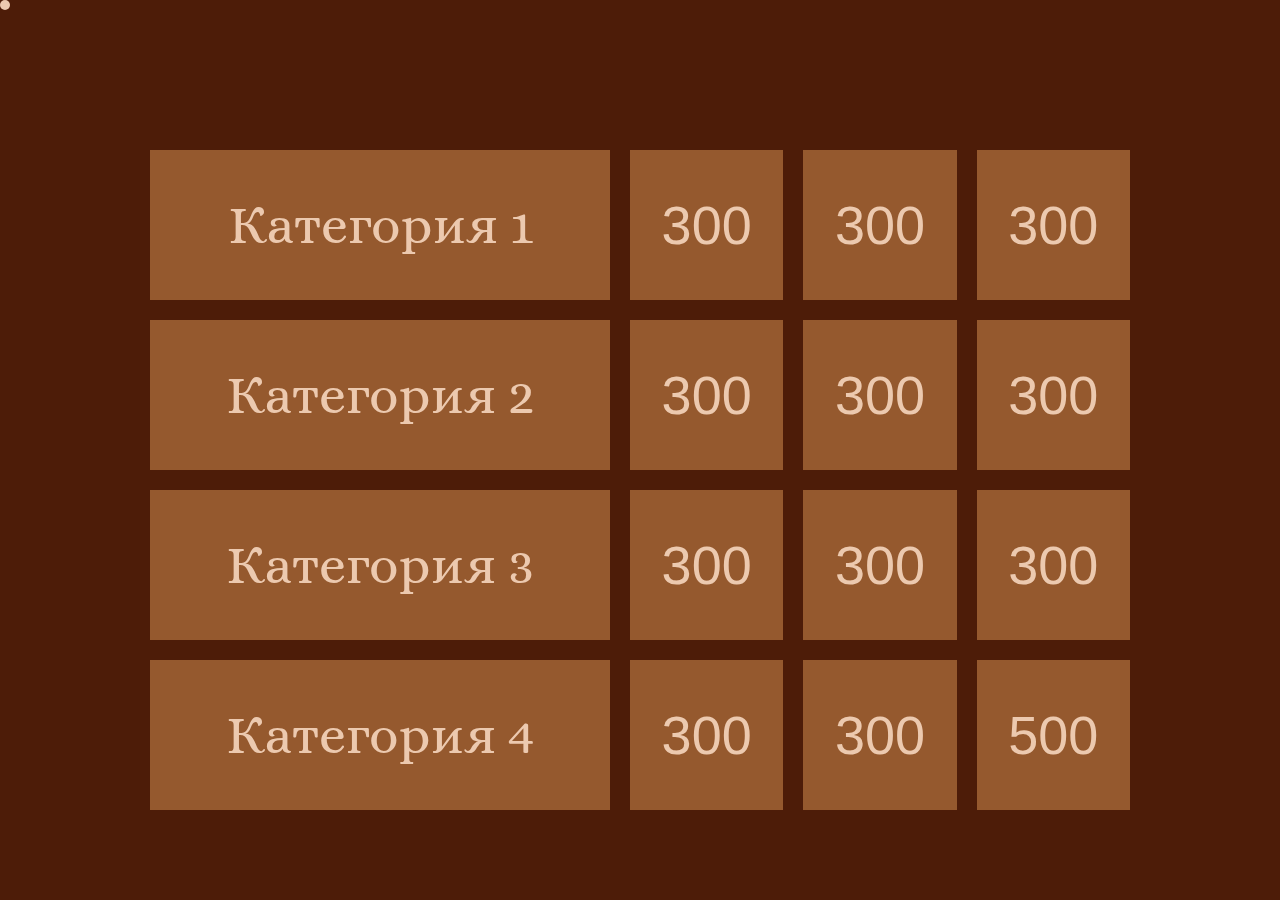
<file: index.html>
<!DOCTYPE html>
<html lang="ru">

<head>
    <meta charset="UTF-8">
    <meta name="viewport" content="width=device-width, initial-scale=1.0">
    <meta http-equiv="X-UA-Compatible" content="ie=edge">
    <title>Шоу на слабо 🏳️‍🌈</title>
    <link rel="stylesheet" href="css/main.min.css?=1729475471546">
</head>

<body class="wrapper">

    <div class="questions">
        <div class="questions__item">
            <div class="questions__category">Категория 1</div>
            <button type="button" class="questions__counter" data-question="1" tabIndex="0">300</button>
            <button type="button" class="questions__counter">300</button>
            <button type="button" class="questions__counter">300</button>
        </div>
        <div class="questions__item">
            <div class="questions__category">Категория 2</div>
            <button type="button" class="questions__counter">300</button>
            <button type="button" class="questions__counter">300</button>
            <button type="button" class="questions__counter">300</button>
        </div>
        <div class="questions__item">
            <div class="questions__category">Категория 3</div>
            <button type="button" class="questions__counter">300</button>
            <button type="button" class="questions__counter">300</button>
            <button type="button" class="questions__counter">300</button>
        </div>
        <div class="questions__item">
            <div class="questions__category">Категория 4</div>
            <button type="button" class="questions__counter">300</button>
            <button type="button" class="questions__counter">300</button>
            <button type="button" class="questions__counter">500</button>
        </div>
    </div>
    <div class="sentences" style="display: none;">
        <div class="sentences__item">
            <div class="sentences__category">Категория 1</div>
            <button type="button" class="sentences__counter" data-sentence="1">300</button>
            <button type="button" class="sentences__counter">300</button>
            <button type="button" class="sentences__counter">300</button>
        </div>
        <div class="sentences__item">
            <div class="sentences__category">Категория 2</div>
            <button type="button" class="sentences__counter">300</button>
            <button type="button" class="sentences__counter">300</button>
            <button type="button" class="sentences__counter">300</button>
        </div>
        <div class="sentences__item">
            <div class="sentences__category">Категория 3</div>
            <button type="button" class="sentences__counter">300</button>
            <button type="button" class="sentences__counter">300</button>
            <button type="button" class="sentences__counter">300</button>
        </div>
        <div class="sentences__item">
            <div class="sentences__category">Категория 4</div>
            <button type="button" class="sentences__counter">300</button>
            <button type="button" class="sentences__counter">300</button>
            <button type="button" class="sentences__counter">500</button>
        </div>
    </div>

    <div class="question__modal" style="display: none;" data-modal-question="1">
        <div class="question__modal-wrapper">
            <button class="question__modal-close" type="button">X</button>
            <div class="question__modal-text">
                Какой то вопрос: Lorem ipsum dolor sit amet, consectetur adipisicing elit. Officia nulla similique sit
                facilis temporibus mollitia, quibusdam corrupti possimus voluptates ab??
            </div>
            <div class="question__modal-bottom">


                <div class="question__modal-category">
                    Категория
                </div>
                <div class="question__modal-coutner">300</div>
            </div>
        </div>
    </div>
    <div class="sentence__modal" style="display: none;" data-modal-sentence="1">
        <div class="sentence__modal-wrapper">
            <button class="sentence__modal-close" type="button">X</button>
            <div class="sentence__modal-title">
                Название Lorem ipsum dolor sit.
            </div>
            <div class="sentence__modal-text">
                Какой то вопрос: Lorem ipsum dolor sit amet, consectetur adipisicing elit. Officia nulla similique sit
                facilis temporibus mollitia, quibusdam corrupti possimus voluptates ab??
            </div>
            <div class="question__modal-bottom">


                <div class="sentence__modal-category">
                    Категория
                </div>
                <div class="sentence__modal-coutner">300</div>
            </div>
        </div>

    </div>
    <div class="super-question" id="super-question" style="display: none;">
        <div class="super-question__wrapper">

            <!-- <button class="super-question__close" type="button">X</button> -->
            <div class="super-question__text">
                Какой то вопрос: Lorem ipsum dolor sit amet, consectetur adipisicing elit. Officia nulla similique sit
                facilis temporibus mollitia, quibusdam corrupti possimus voluptates ab??
            </div>
            <div class="super-question__variants">
                <div class="super-question__variant">Вариант 1</div>
                <div class="super-question__variant">Вариант 2</div>
                <div class="super-question__variant">Вариант 3</div>
                <div class="super-question__variant">Вариант 4</div>
            </div>
        </div>
    </div>
    <div class="sentence__modal" style="display: none;" id="super-sentence">
        <div class="sentence__modal-wrapper">
            <button class="sentence__modal-close" type="button">X</button>
            <div class="sentence__modal-title">
                СУПЕР наказание
            </div>
            <div class="sentence__modal-text">
                Какой то вопрос: Lorem ipsum dolor sit amet, consectetur adipisicing elit. Officia nulla similique sit
                facilis temporibus mollitia, quibusdam corrupti possimus voluptates ab??
            </div>
            <div class="question__modal-bottom">


                <div class="sentence__modal-category">
                    Категория
                </div>
                <div class="sentence__modal-coutner">300</div>
            </div>
        </div>

    </div>
    <!-- <script src="js/vendor.min.js?=1729475471546"></script> -->
    <script src="js/main.min.js?=1729475471546"></script>
</body>

</html>
</file>
<file: css/main.min.css>
@charset "UTF-8";html{box-sizing:border-box}*,::after,::before{box-sizing:inherit}body,html{height:100%}body{font-family:"text",serif;color:#ecc9af;max-height:100vh}h1,h2,h3,h4,h5,h6{margin:0;font-size:inherit;font-weight:400}button,fieldset{border:0;padding:0}fieldset,form,p{margin:0}a{text-decoration:none;color:inherit}address{font-style:inherit}body,input,li,ol,ul{padding:0;margin:0}li,ol,ul{list-style:none}button{display:block;background:0 0;cursor:pointer}input{border:inherit}.wrapper{display:flex;flex-direction:column;min-height:100%}.main{flex:1 0 auto}.footer{flex:0 0 auto}.container{width:100%;padding:0 16px;margin:0 auto}.visually-hidden{clip:rect(0 0 0 0);-webkit-clip-path:inset(50%);clip-path:inset(50%);height:1px;overflow:hidden;position:absolute;white-space:nowrap;width:1px}.reset-button{margin:0;border:1px solid #000;padding:0;font-family:inherit;text-align:left;color:inherit;background-color:transparent;outline:0;cursor:pointer}.reset-button:disabled{cursor:default}@font-face{font-family:"text";src:url(../fonts/text.woff) format("woff"),url(../fonts/text.woff2) format("woff2");font-display:swap;font-weight:400;font-style:normal}@font-face{font-family:"logo";src:url(../fonts/logo.woff) format("woff"),url(../fonts/logo.woff2) format("woff2");font-display:swap;font-weight:400;font-style:normal}*{cursor:none!important}.questions__counter:focus,.sentences__counter:focus{outline:0}.target{border:2px solid #00f;background-color:#f0f0f0}.custom-cursor{position:fixed;width:10px;height:10px;background-color:#ecc9af;border-radius:50%;pointer-events:none;z-index:10000}.wrapper{cursor:none;position:relative}.sentences{background-color:#3a0506}.sentences__category,.sentences__counter{background-color:#660010}.questions{background-color:#4d1c08}.questions__category,.questions__counter{background-color:#95592e}.questions,.sentences{padding:150px;height:100%;width:100%;display:flex;flex-direction:column;justify-content:space-between;gap:20px 0}.questions__item,.sentences__item{display:flex;gap:20px}.questions__category,.questions__counter,.sentences__category,.sentences__counter{flex:1 1 50%;display:flex;align-items:center;justify-content:center}.questions__counter,.sentences__counter{flex:1 1 16.6666666667%}.questions__category,.questions__counter,.sentences__category,.sentences__counter{height:150px;color:#ecc9af!important;font-size:54px}.question__modal{background-color:#3a0506;width:100%;height:100%}.question__modal-wrapper{background-color:#95592e}.question__modal-text{margin-top:auto;font-size:68px}.sentence__modal{background-color:#3a0506;width:100%;height:100%}.sentence__modal-wrapper{background-color:#660010}.sentence__modal-title{text-align:center;margin-top:auto;font-size:70px}.sentence__modal-text{margin-top:30px;font-size:46px}.question__modal,.sentence__modal{display:flex;align-items:center;justify-content:center;position:absolute;top:0;left:0;z-index:1}.question__modal-wrapper,.sentence__modal-wrapper{width:1400px;height:800px;padding:0 30px;display:flex;flex-direction:column;position:relative}.question__modal-bottom,.sentence__modal-bottom{margin-top:auto;margin-bottom:40px;display:flex;justify-content:space-between}.question__modal-close,.sentence__modal-close{position:absolute;right:5%;top:5%;z-index:1;color:#ecc9af!important;display:inline-flex;align-items:center;justify-content:center;width:50px;height:50px;font-size:28px}.question__modal-title,.sentence__modal-title{text-transform:uppercase}.question__modal-text,.sentence__modal-text{text-transform:uppercase;text-align:center}.question__modal-category,.sentence__modal-category{font-size:24px}.question__modal-coutner,.sentence__modal-coutner{font-size:28px}.super-question{background-color:#3a0506;width:100%;height:100%;display:flex;align-items:center;justify-content:center;position:absolute;top:0;left:0}.super-question__wrapper{background-color:#844f22;width:1400px;height:800px;padding:0 30px;display:flex;flex-direction:column;position:relative}.super-question__text{margin:auto 0;text-align:center;font-size:54px}.super-question__bottom{display:flex;justify-content:space-between;margin-top:30px}.super-question__category{font-size:24px}.super-question__coutner{font-size:28px}.super-question__close{position:absolute}.super-question__variants{margin-top:auto;margin-bottom:50px;display:grid;align-content:center;justify-content:center;grid-template-columns:repeat(2,1fr);grid-template-rows:repeat(2,auto);gap:30px}.super-question__variant{width:100%;font-size:40px;min-height:100px;padding:20px;display:inline-flex;align-items:center;justify-content:center;text-transform:uppercase;background-color:#aa7238}
/*# sourceMappingURL=main.min.css.map */
</file>
